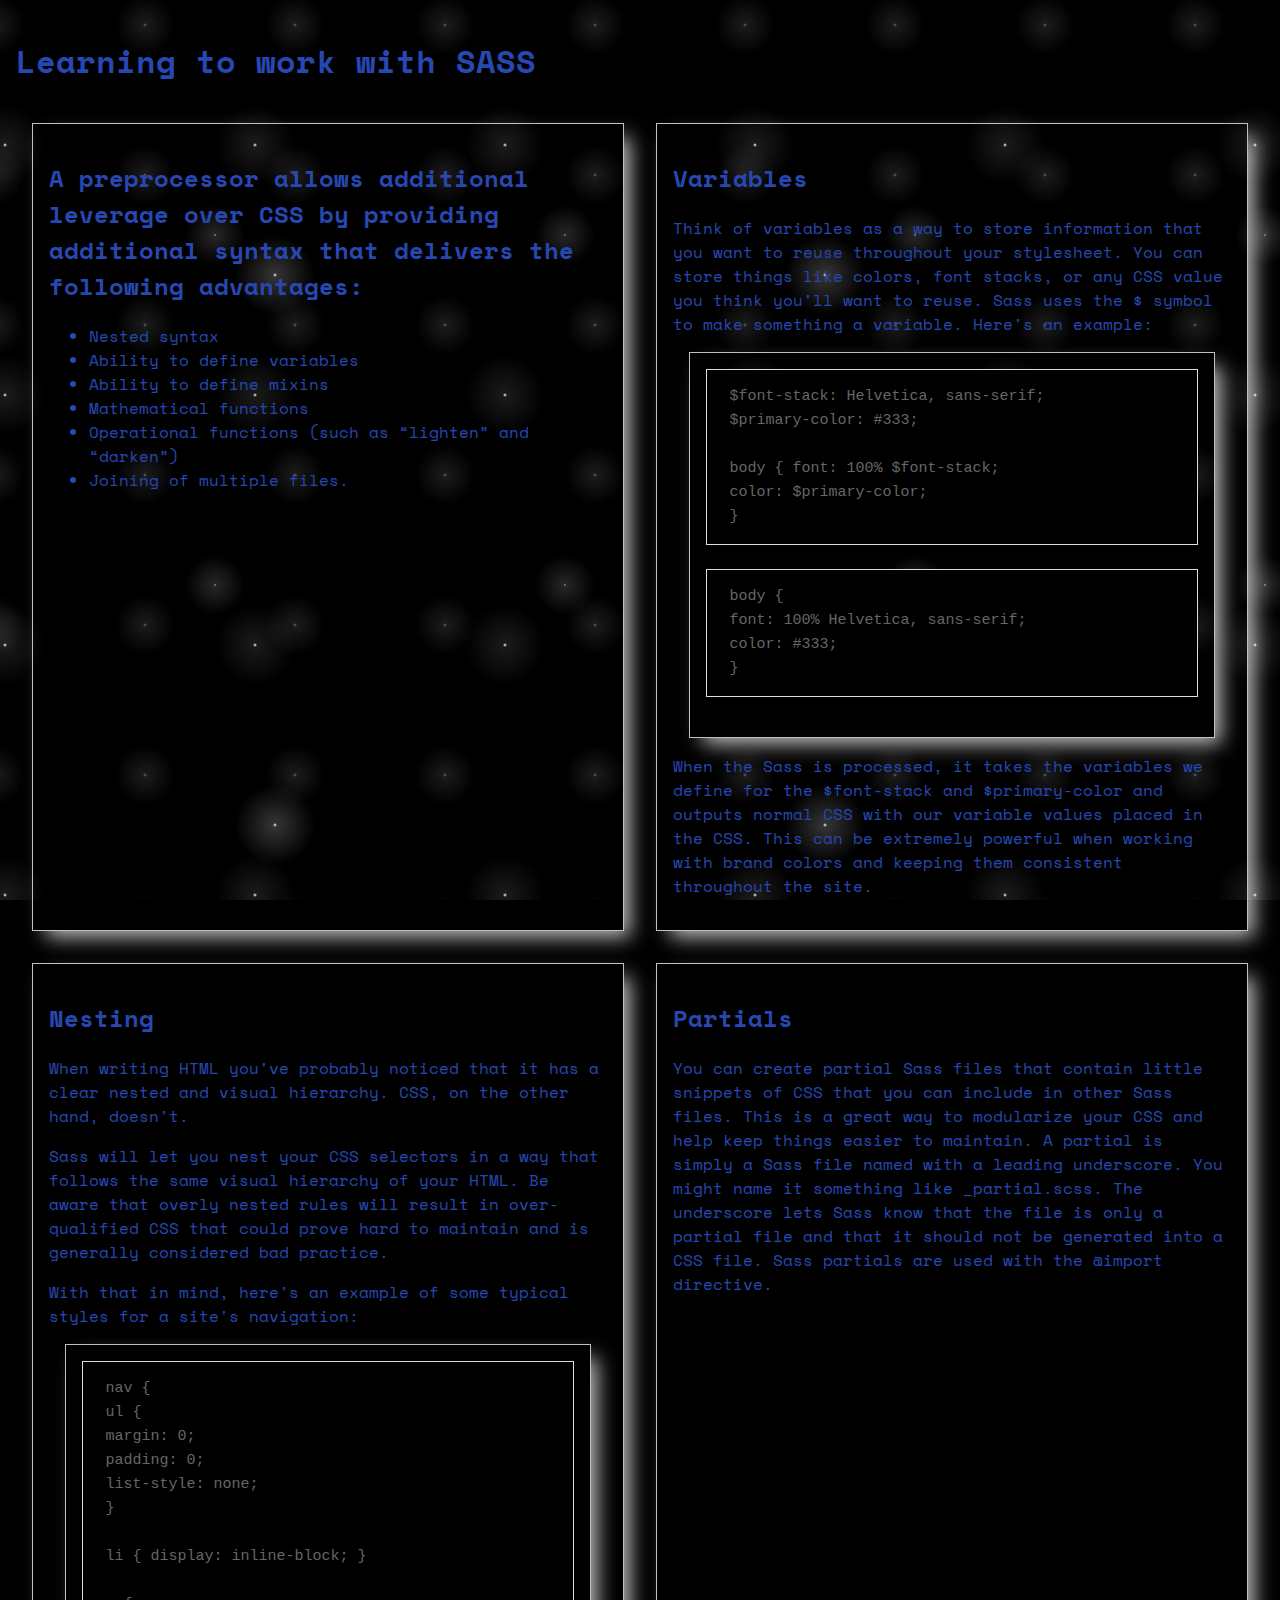
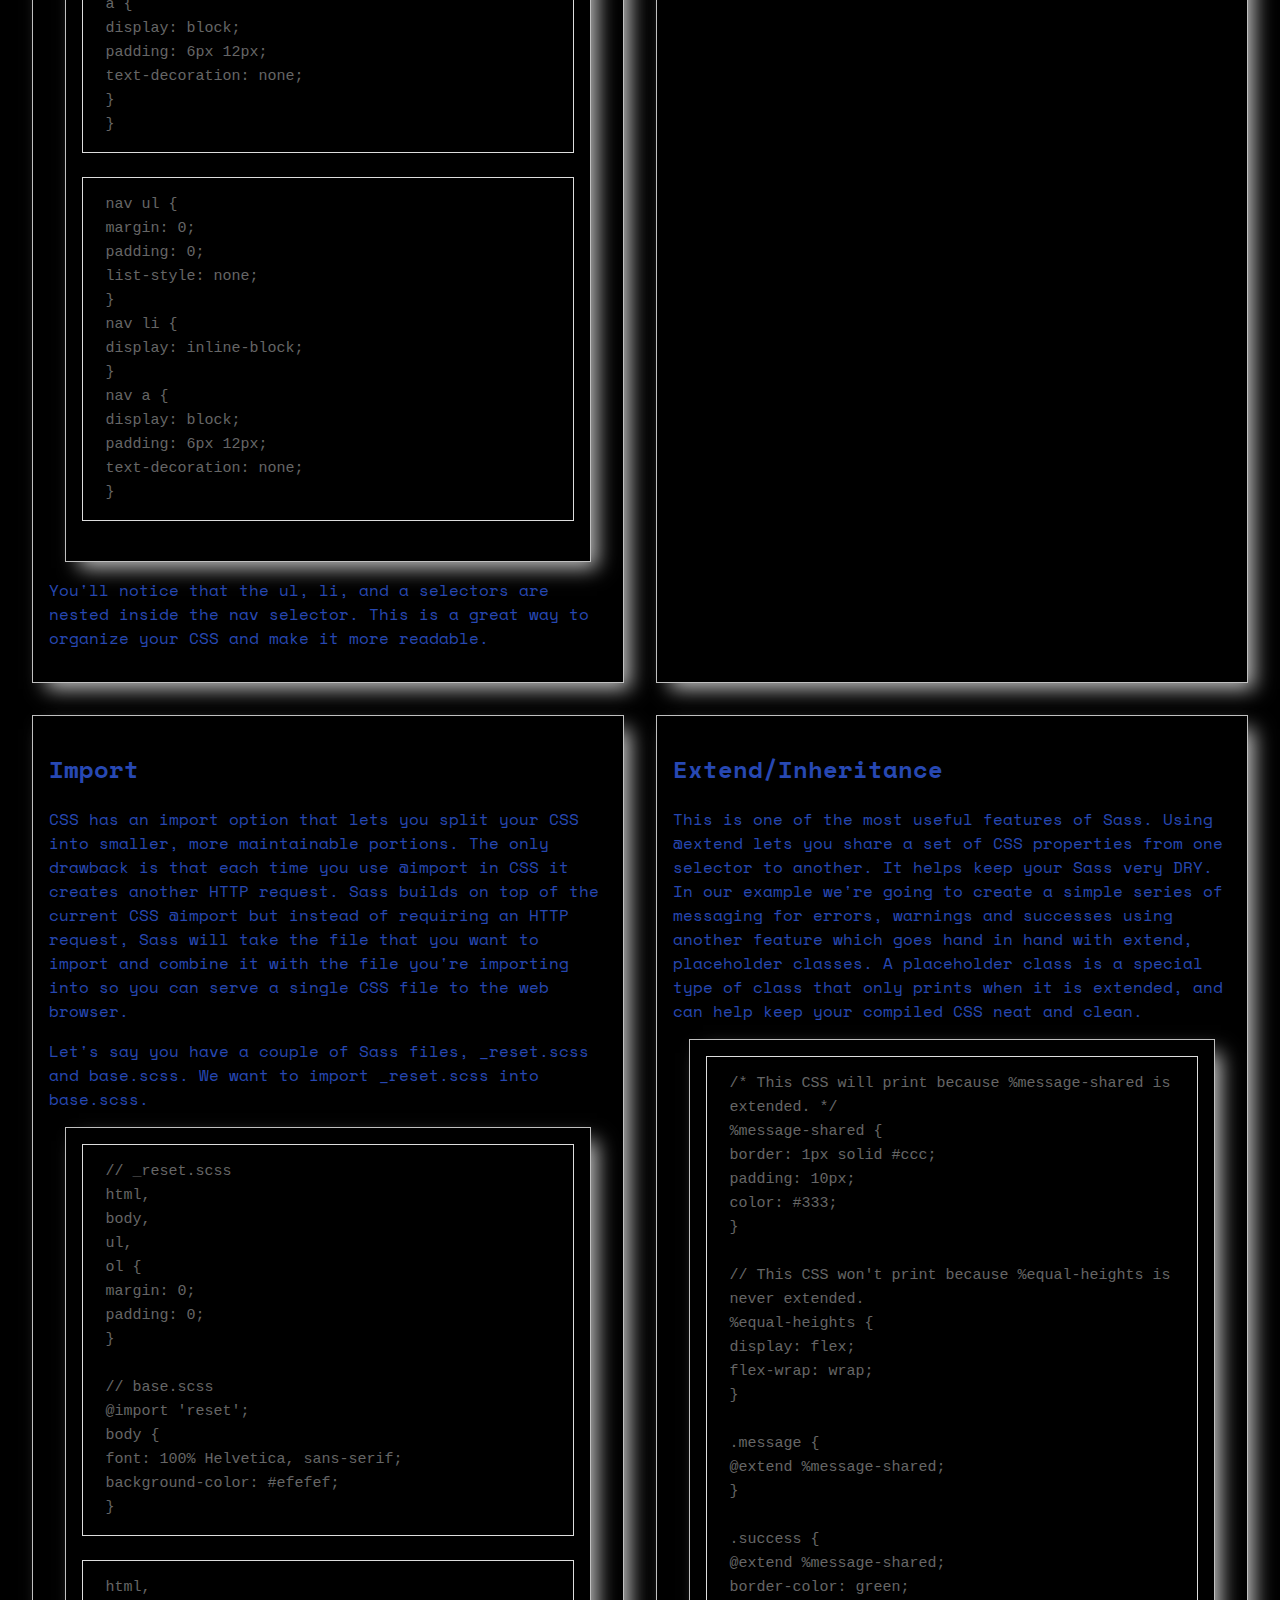
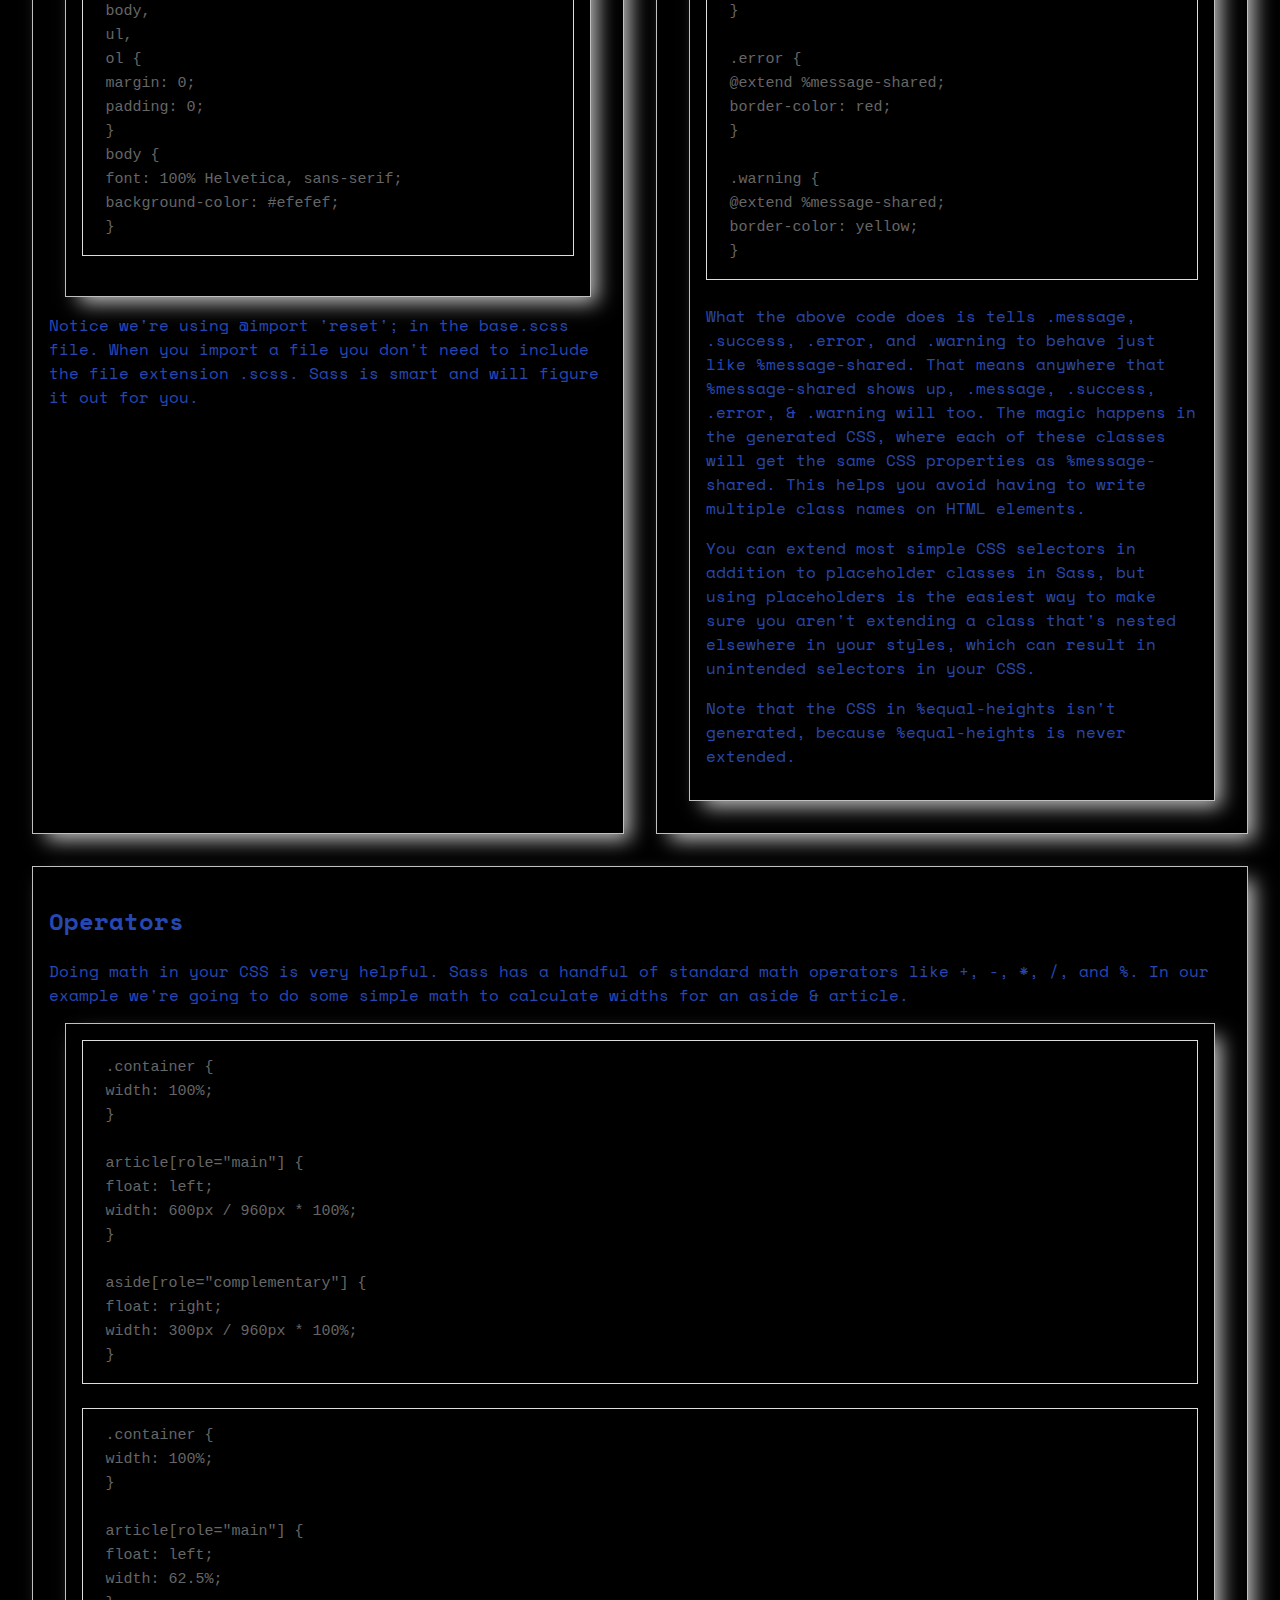
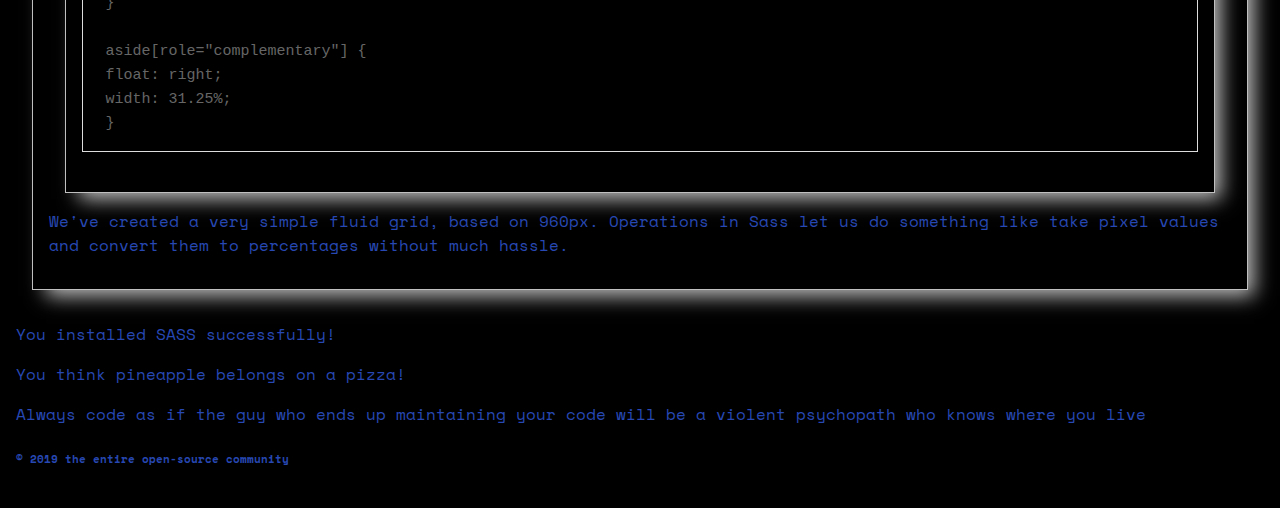
<file: index.html>
<!doctype html>
<html lang="en">
<head>
    <meta charset="UTF-8">
    <meta name="viewport"
          content="width=device-width, user-scalable=no, initial-scale=1.0, maximum-scale=1.0, minimum-scale=1.0">
    <meta http-equiv="X-UA-Compatible" content="ie=edge">
    <title>Learning to work with SASS</title>

    <link href="https://fonts.googleapis.com/css?family=Space+Mono&display=swap" rel="stylesheet">

    <link href="exoSass.css" type="text/css" rel="stylesheet"/>
</head>
<body>

<header>
    <h1>Learning to work with SASS</h1>
</header>

<article>
    <section id="selling-points">
        <h2>A preprocessor allows additional leverage over CSS by providing additional syntax that delivers the
            following advantages:</h2>

        <ul>
            <li>Nested syntax</li>
            <li>Ability to define variables</li>
            <li>Ability to define mixins</li>
            <li>Mathematical functions</li>
            <li>Operational functions (such as “lighten” and “darken”)</li>
            <li>Joining of multiple files.</li>
        </ul>
    </section>


    <section>
        <h2>Variables</h2>
        <p>Think of variables as a way to store information that you want to reuse throughout your stylesheet. You can
            store things like colors, font stacks, or any CSS value you think you'll want to reuse. Sass uses the $
            symbol to make something a variable. Here's an example:</p>

        <section>
            <code class="before">
                $font-stack: Helvetica, sans-serif;<br/>
                $primary-color: #333;<br/>
                <br/>
                body {
                font: 100% $font-stack;<br/>
                color: $primary-color;<br/>
                }
            </code>
            <code class="after">
                body {<br/>
                font: 100% Helvetica, sans-serif;<br/>
                color: #333;<br/>
                }
            </code>
        </section>

        <p>When the Sass is processed, it takes the variables we define for the $font-stack and $primary-color and
            outputs normal CSS with our variable values placed in the CSS. This can be extremely powerful when working
            with brand colors and keeping them consistent throughout the site.</p>
    </section>

    <section>
        <h2>Nesting</h2>
        <p>When writing HTML you've probably noticed that it has a clear nested and visual hierarchy. CSS, on the other
            hand, doesn't.</p>

        <p>Sass will let you nest your CSS selectors in a way that follows the same visual hierarchy of your HTML. Be
            aware that overly nested rules will result in over-qualified CSS that could prove hard to maintain and is
            generally considered bad practice.</p>

        <p>With that in mind, here's an example of some typical styles for a site's navigation:</p>

        <section>
            <code class="before">
                nav {<br/>
                ul {<br/>
                margin: 0;<br/>
                padding: 0;<br/>
                list-style: none;<br/>
                }<br/>
                <br/>
                li { display: inline-block; }<br/>
                <br/>
                a {<br/>
                display: block;<br/>
                padding: 6px 12px;<br/>
                text-decoration: none;<br/>
                }<br/>
                }
            </code>
            <code class="after">
                nav ul {<br/>
                margin: 0;<br/>
                padding: 0;<br/>
                list-style: none;<br/>
                }<br/>
                nav li {<br/>
                display: inline-block;<br/>
                }<br/>
                nav a {<br/>
                display: block;<br/>
                padding: 6px 12px;<br/>
                text-decoration: none;<br/>
                }

            </code>
        </section>

        <p>You'll notice that the ul, li, and a selectors are nested inside the nav selector. This is a great way to
            organize your CSS and make it more readable.</p>
    </section>
    <section>
        <h2>Partials</h2>
        <p>You can create partial Sass files that contain little snippets of CSS that you can include in other Sass
            files. This is a great way to modularize your CSS and help keep things easier to maintain. A partial is
            simply a Sass file named with a leading underscore. You might name it something like _partial.scss. The
            underscore lets Sass know that the file is only a partial file and that it should not be generated into a
            CSS file. Sass partials are used with the @import directive.</p>
    </section>
    <section>
        <h2>Import</h2>
        <p>CSS has an import option that lets you split your CSS into smaller, more maintainable portions. The only
            drawback is that each time you use @import in CSS it creates another HTTP request. Sass builds on top of the
            current CSS @import but instead of requiring an HTTP request, Sass will take the file that you want to
            import and combine it with the file you're importing into so you can serve a single CSS file to the web
            browser.</p>

        <p>Let's say you have a couple of Sass files, _reset.scss and base.scss. We want to import _reset.scss into
            base.scss.</p>

        <section>
            <code class="before">
                // _reset.scss<br/>
                html,<br/>
                body,<br/>
                ul,<br/>
                ol {<br/>
                margin: 0;<br/>
                padding: 0;<br/>
                }<br/>
                <br/>
                // base.scss<br/>
                @import 'reset';<br/>
                body {<br/>
                font: 100% Helvetica, sans-serif;<br/>
                background-color: #efefef;<br/>
                }

            </code>
            <code class="after">
                html,<br/>
                body,<br/>
                ul,<br/>
                ol {<br/>
                margin: 0;<br/>
                padding: 0;<br/>
                }<br/>
                body {<br/>
                font: 100% Helvetica, sans-serif;<br/>
                background-color: #efefef;<br/>
                }
            </code>
        </section>

        <p>Notice we're using @import 'reset'; in the base.scss file. When you import a file you don't need to include
            the file extension .scss. Sass is smart and will figure it out for you.</p>
    </section>
    <section>
        <h2>Extend/Inheritance</h2>
        <p>This is one of the most useful features of Sass. Using @extend lets you share a set of CSS properties from
            one selector to another. It helps keep your Sass very DRY. In our example we're going to create a simple
            series of messaging for errors, warnings and successes using another feature which goes hand in hand with
            extend, placeholder classes. A placeholder class is a special type of class that only prints when it is
            extended, and can help keep your compiled CSS neat and clean.</p>
        <section>
            <code>/* This CSS will print because %message-shared is extended. */<br/>
                %message-shared {<br/>
                border: 1px solid #ccc;<br/>
                padding: 10px;<br/>
                color: #333;<br/>
                }<br/>
                <br/>
                // This CSS won't print because %equal-heights is never extended.<br/>
                %equal-heights {<br/>
                display: flex;<br/>
                flex-wrap: wrap;<br/>
                }<br/>
                <br/>
                .message {<br/>
                @extend %message-shared;<br/>
                }<br/>
                <br/>
                .success {<br/>
                @extend %message-shared;<br/>
                border-color: green;<br/>
                }<br/>
                <br/>
                .error {<br/>
                @extend %message-shared;<br/>
                border-color: red;<br/>
                }<br/>
                <br/>
                .warning {<br/>
                @extend %message-shared;<br/>
                border-color: yellow;<br/>
                }
            </code>

            <p>What the above code does is tells .message, .success, .error, and .warning to behave just like
                %message-shared. That means anywhere that %message-shared shows up, .message, .success, .error, &
                .warning will too. The magic happens in the generated CSS, where each of these classes will get the same
                CSS properties as %message-shared. This helps you avoid having to write multiple class names on HTML
                elements.</p>

            <p>You can extend most simple CSS selectors in addition to placeholder classes in Sass, but using
                placeholders is the easiest way to make sure you aren't extending a class that's nested elsewhere in
                your styles, which can result in unintended selectors in your CSS.</p>
            <p>
                Note that the CSS in %equal-heights isn't generated, because %equal-heights is never extended.</p>
        </section>
    </section>
    <section>
        <h2>Operators</h2>
        <p>Doing math in your CSS is very helpful. Sass has a handful of standard math operators like +, -, *, /, and %.
            In our example we're going to do some simple math to calculate widths for an aside & article.</p>

        <section>
            <code class="before">
                .container {<br/>
                width: 100%;<br/>
                }<br/>
                <br/>
                article[role="main"] {<br/>
                float: left;<br/>
                width: 600px / 960px * 100%;<br/>
                }<br/>
                <br/>
                aside[role="complementary"] {<br/>
                float: right;<br/>
                width: 300px / 960px * 100%;<br/>
                }

            </code>
            <code class="after">
                .container {<br/>
                width: 100%;<br/>
                }<br/>
                <br/>
                article[role="main"] {<br/>
                float: left;<br/>
                width: 62.5%;<br/>
                }<br/>
                <br/>
                aside[role="complementary"] {<br/>
                float: right;<br/>
                width: 31.25%;<br/>
                }

            </code>
        </section>

        <p>We've created a very simple fluid grid, based on 960px. Operations in Sass let us do something like take
            pixel values and convert them to percentages without much hassle.</p>
    </section>
</article>

<p class="success">
    You installed SASS successfully!
</p>
<p class="error">
    You think pineapple belongs on a pizza!
</p>
<p class="warning">
    Always code as if the guy who ends up maintaining your code will be a violent psychopath who knows where you
    live
</p>

<footer>
    <h6>&copy; 2019 the entire open-source community</h6>
</footer>

</body>
</html>
</file>
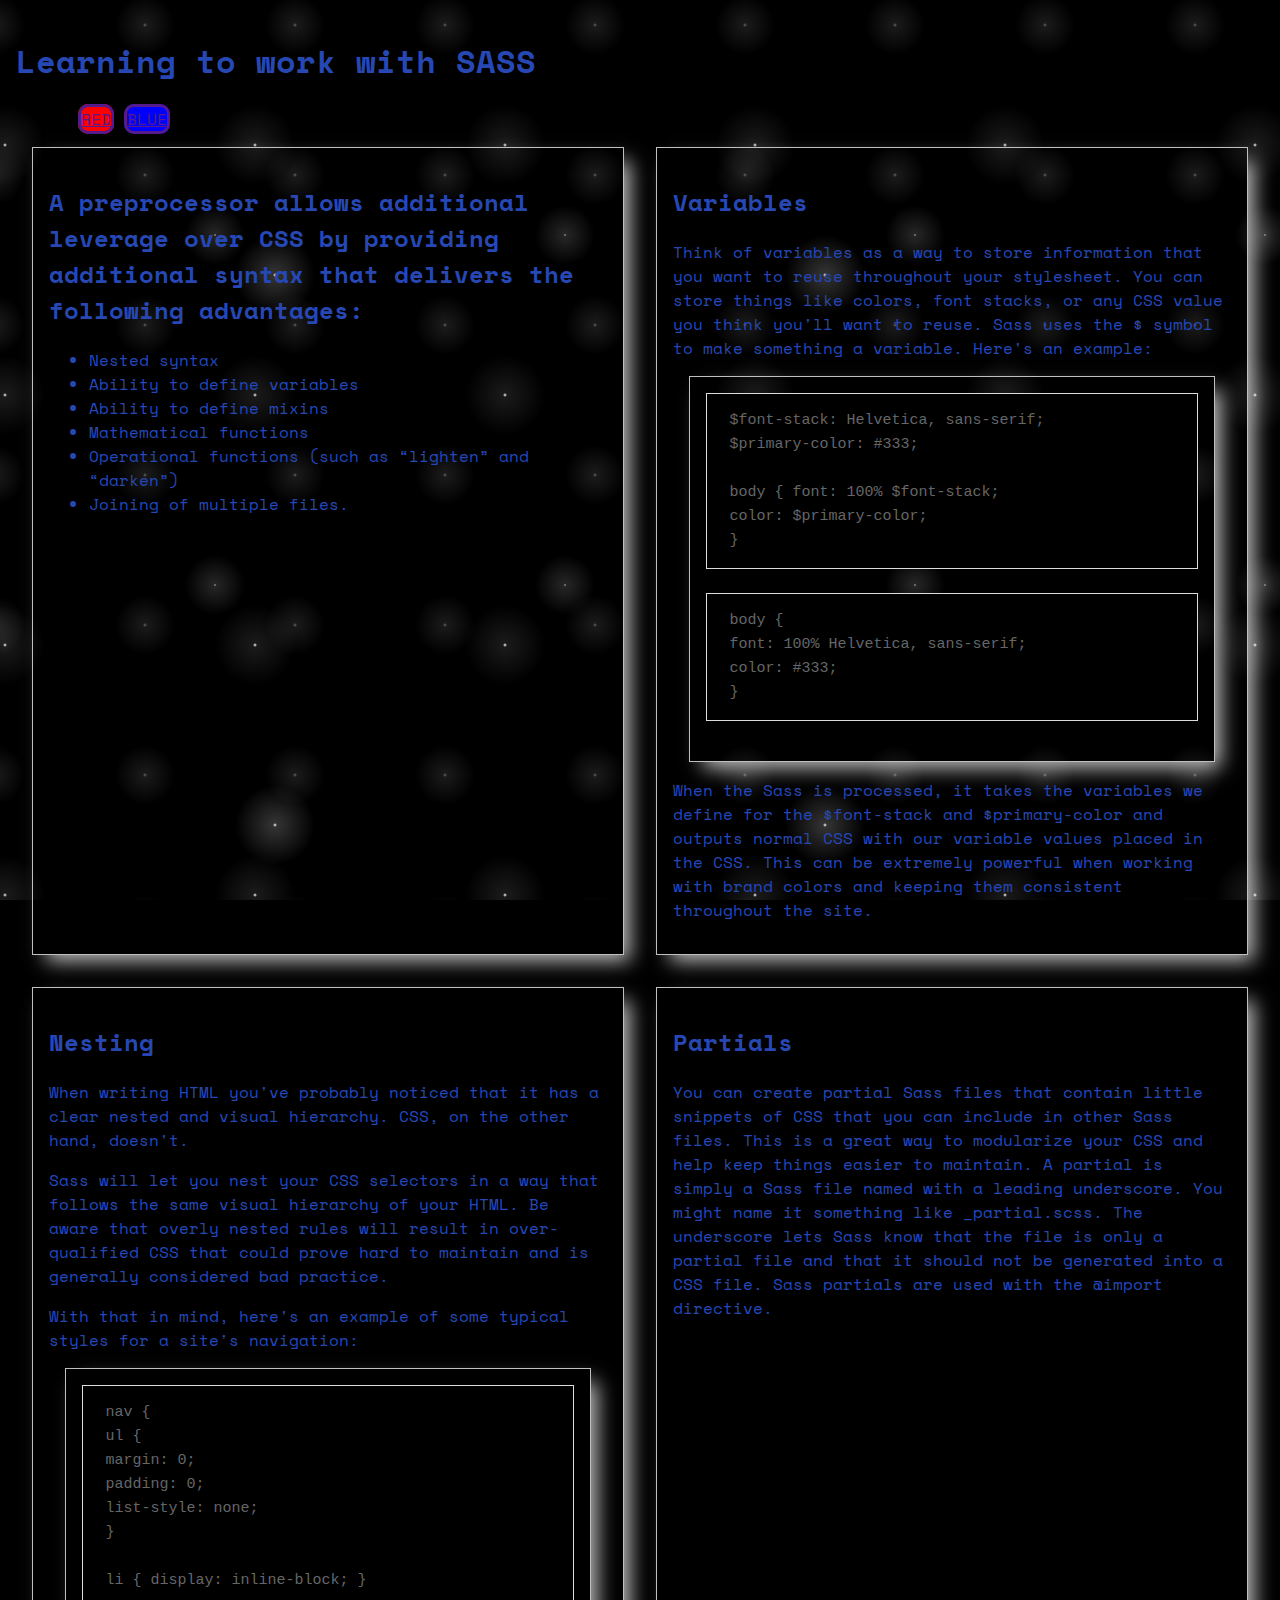
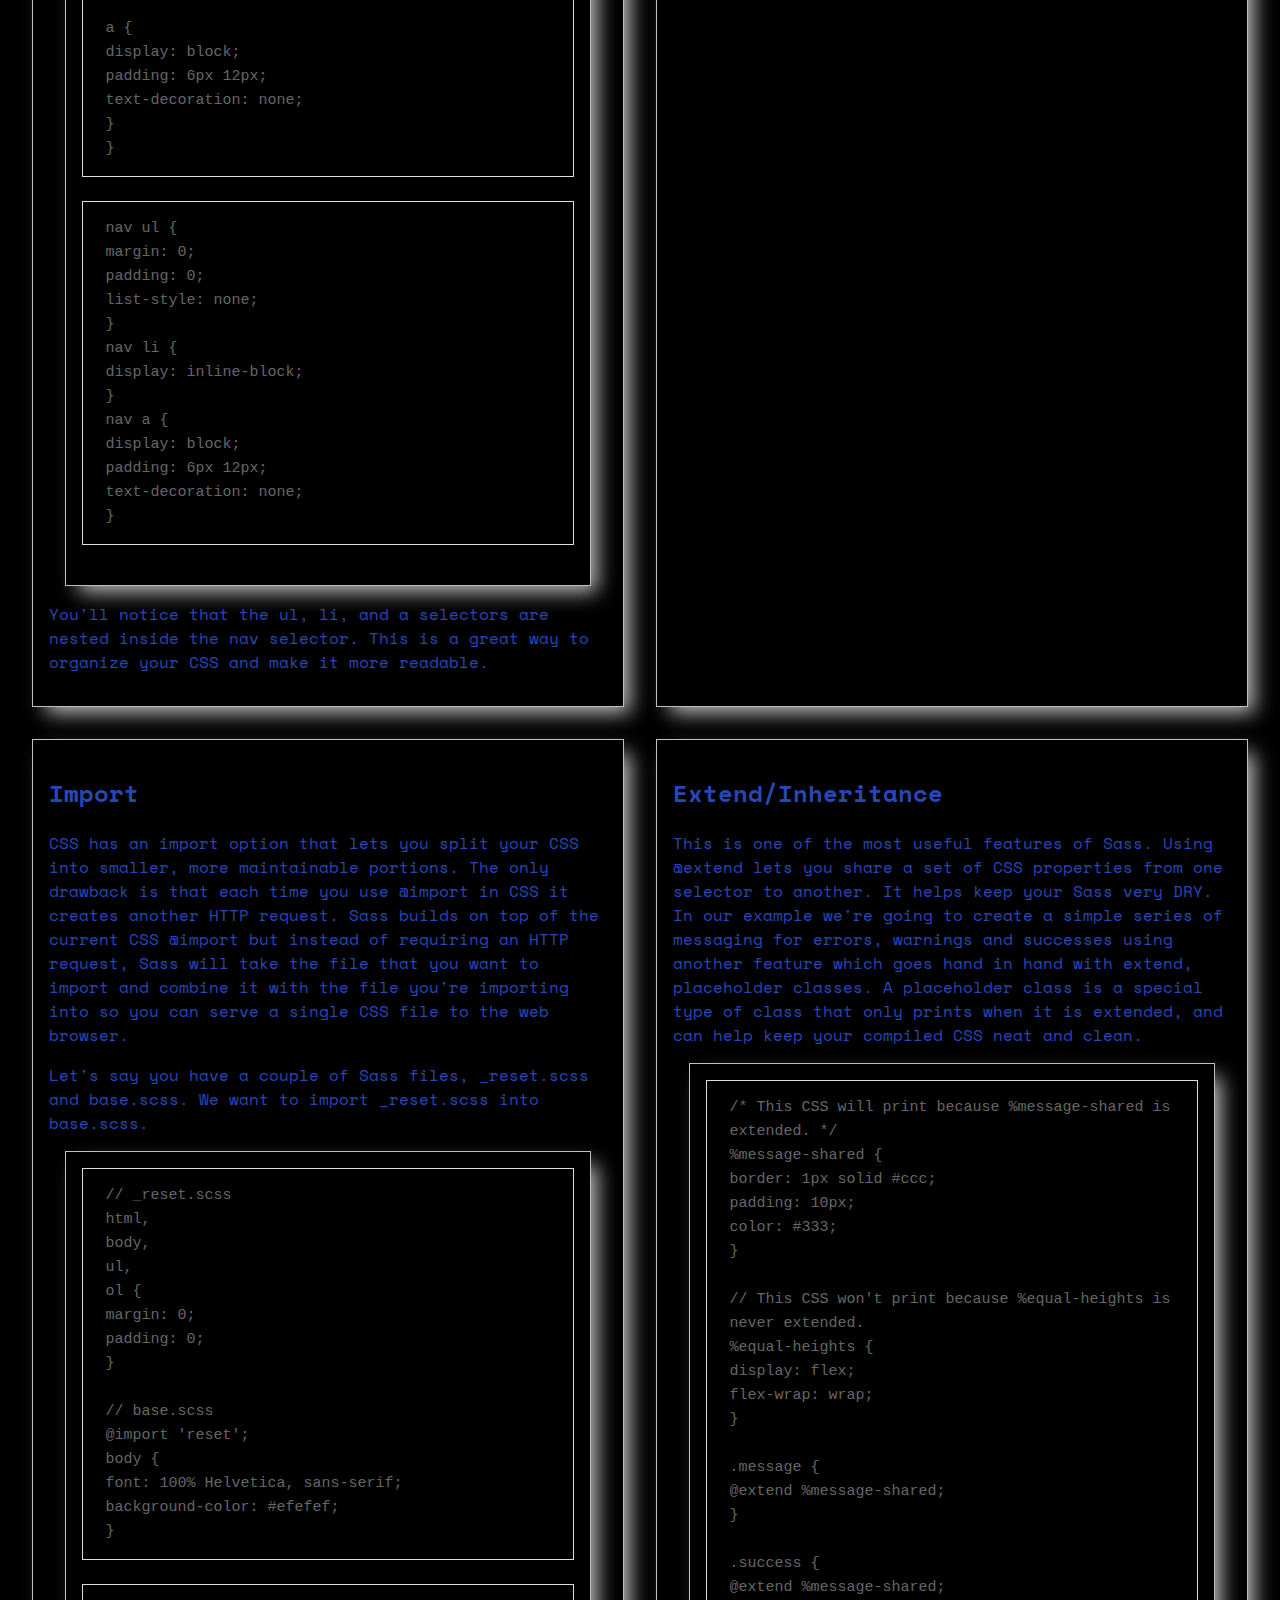
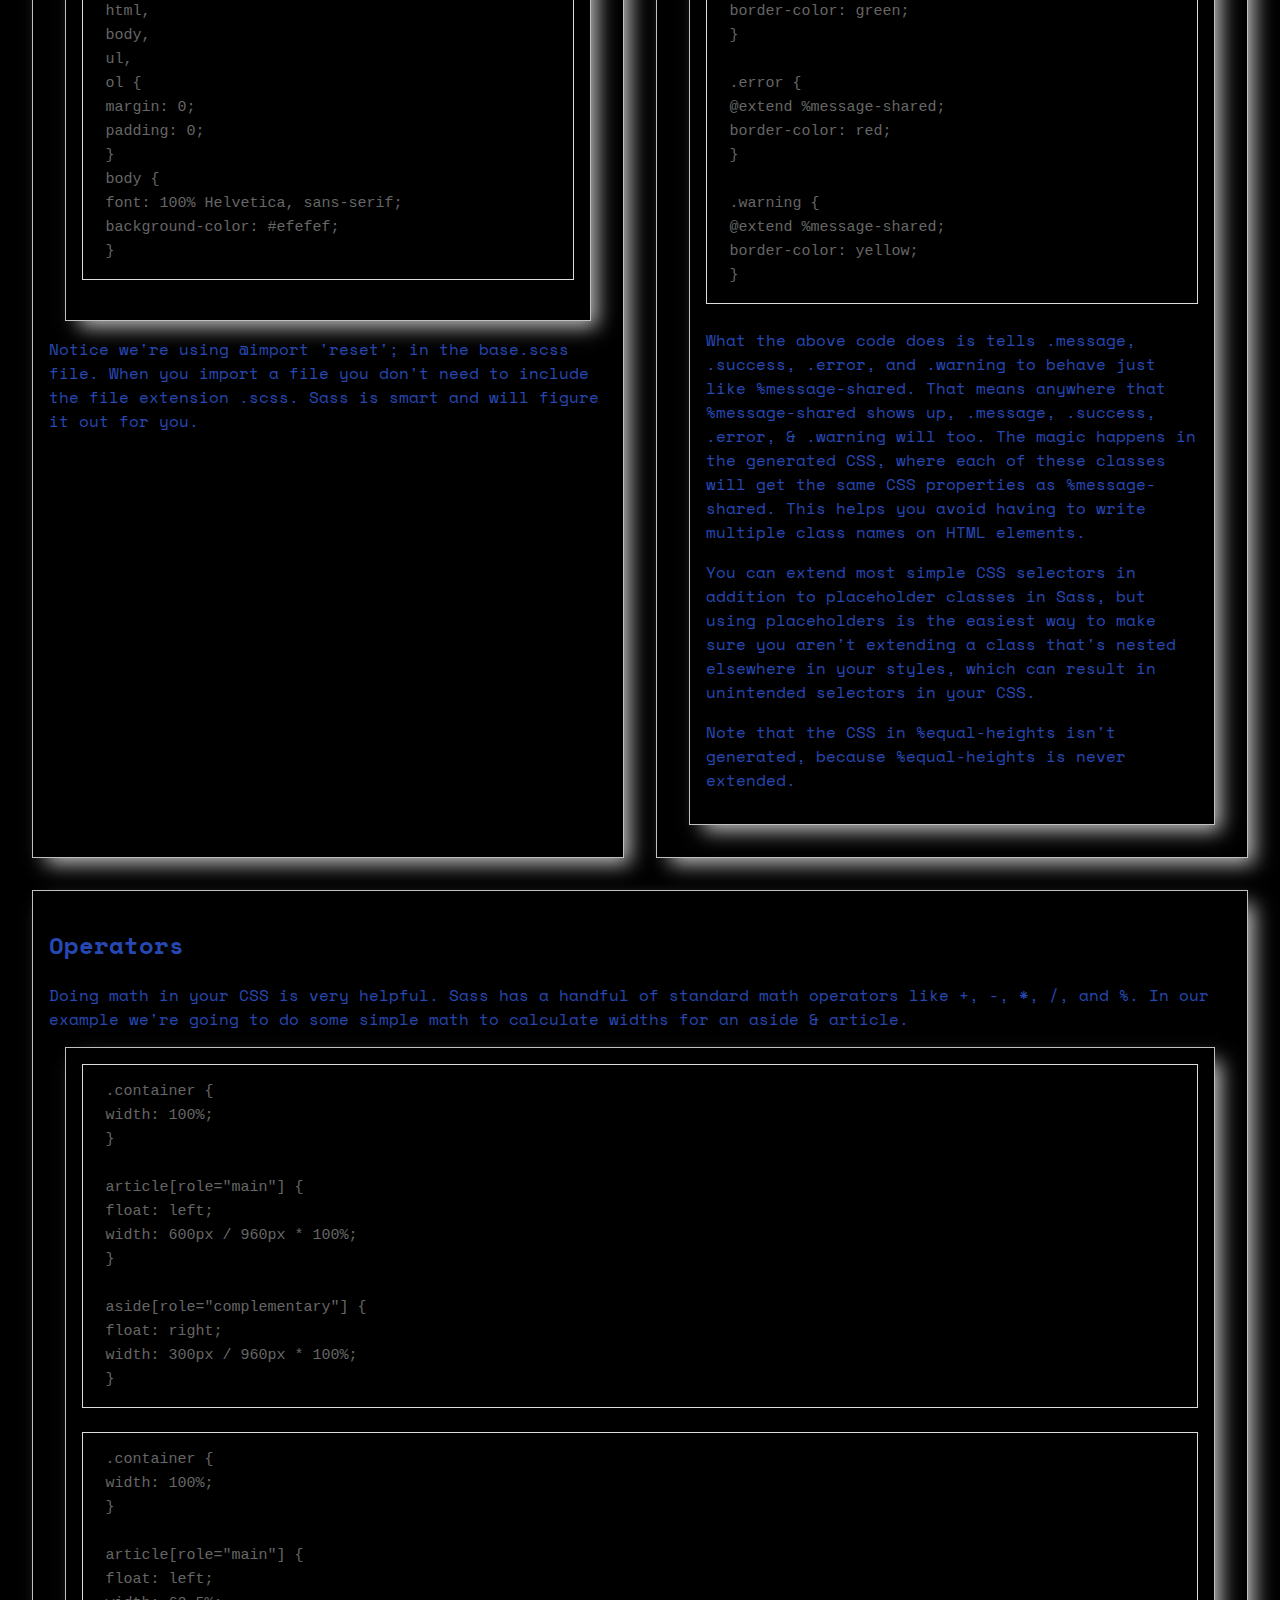
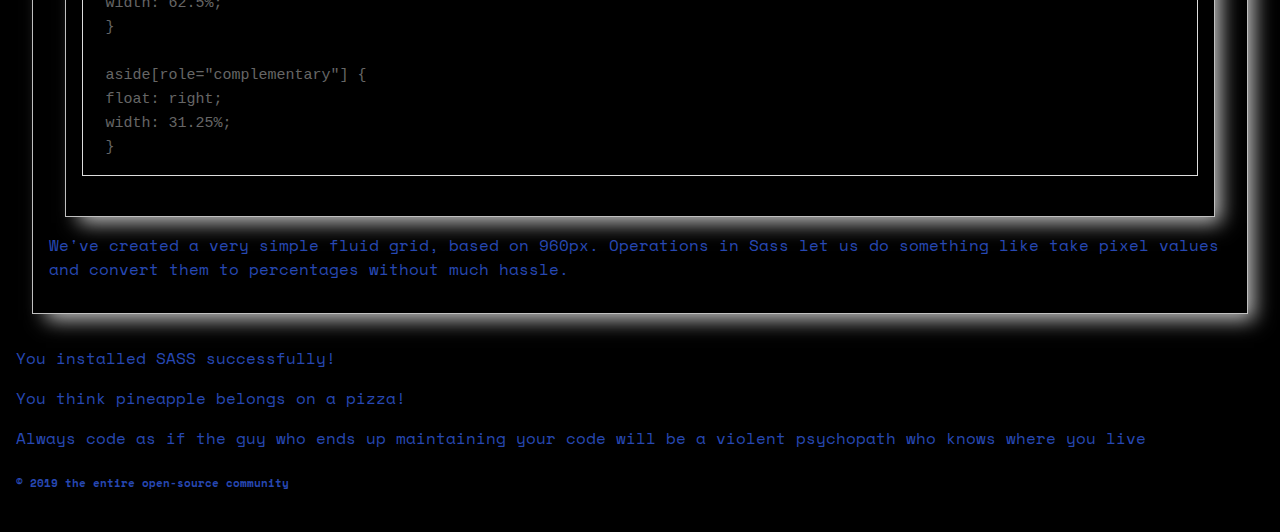
<file: index1.html>
<!doctype html>
<html lang="en">
<head>
    <meta charset="UTF-8">
    <meta name="viewport"
          content="width=device-width, user-scalable=no, initial-scale=1.0, maximum-scale=1.0, minimum-scale=1.0">
    <meta http-equiv="X-UA-Compatible" content="ie=edge">
    <title>Learning to work with SASS</title>

    <link href="https://fonts.googleapis.com/css?family=Space+Mono&display=swap" rel="stylesheet">

    <link href="exoSass.css" type="text/css" rel="stylesheet"/>
</head>
<body>

<header>
    <h1>Learning to work with SASS</h1>
</header>

    <section class="linksBlueAndRed">
        <a class="linksRed" href="">RED</a>
        <a class="linksBlue" href="">BLUE</a>
    </section>


<article>
    <section id="selling-points">
        <h2>A preprocessor allows additional leverage over CSS by providing additional syntax that delivers the
            following advantages:</h2>

        <ul>
            <li>Nested syntax</li>
            <li>Ability to define variables</li>
            <li>Ability to define mixins</li>
            <li>Mathematical functions</li>
            <li>Operational functions (such as “lighten” and “darken”)</li>
            <li>Joining of multiple files.</li>
        </ul>
    </section>


    <section>
        <h2>Variables</h2>
        <p>Think of variables as a way to store information that you want to reuse throughout your stylesheet. You can
            store things like colors, font stacks, or any CSS value you think you'll want to reuse. Sass uses the $
            symbol to make something a variable. Here's an example:</p>

        <section>
            <code class="before">
                $font-stack: Helvetica, sans-serif;<br/>
                $primary-color: #333;<br/>
                <br/>
                body {
                font: 100% $font-stack;<br/>
                color: $primary-color;<br/>
                }
            </code>
            <code class="after">
                body {<br/>
                font: 100% Helvetica, sans-serif;<br/>
                color: #333;<br/>
                }
            </code>
        </section>

        <p>When the Sass is processed, it takes the variables we define for the $font-stack and $primary-color and
            outputs normal CSS with our variable values placed in the CSS. This can be extremely powerful when working
            with brand colors and keeping them consistent throughout the site.</p>
    </section>

    <section>
        <h2>Nesting</h2>
        <p>When writing HTML you've probably noticed that it has a clear nested and visual hierarchy. CSS, on the other
            hand, doesn't.</p>

        <p>Sass will let you nest your CSS selectors in a way that follows the same visual hierarchy of your HTML. Be
            aware that overly nested rules will result in over-qualified CSS that could prove hard to maintain and is
            generally considered bad practice.</p>

        <p>With that in mind, here's an example of some typical styles for a site's navigation:</p>

        <section>
            <code class="before">
                nav {<br/>
                ul {<br/>
                margin: 0;<br/>
                padding: 0;<br/>
                list-style: none;<br/>
                }<br/>
                <br/>
                li { display: inline-block; }<br/>
                <br/>
                a {<br/>
                display: block;<br/>
                padding: 6px 12px;<br/>
                text-decoration: none;<br/>
                }<br/>
                }
            </code>
            <code class="after">
                nav ul {<br/>
                margin: 0;<br/>
                padding: 0;<br/>
                list-style: none;<br/>
                }<br/>
                nav li {<br/>
                display: inline-block;<br/>
                }<br/>
                nav a {<br/>
                display: block;<br/>
                padding: 6px 12px;<br/>
                text-decoration: none;<br/>
                }

            </code>
        </section>

        <p>You'll notice that the ul, li, and a selectors are nested inside the nav selector. This is a great way to
            organize your CSS and make it more readable.</p>
    </section>
    <section>
        <h2>Partials</h2>
        <p>You can create partial Sass files that contain little snippets of CSS that you can include in other Sass
            files. This is a great way to modularize your CSS and help keep things easier to maintain. A partial is
            simply a Sass file named with a leading underscore. You might name it something like _partial.scss. The
            underscore lets Sass know that the file is only a partial file and that it should not be generated into a
            CSS file. Sass partials are used with the @import directive.</p>
    </section>
    <section>
        <h2>Import</h2>
        <p>CSS has an import option that lets you split your CSS into smaller, more maintainable portions. The only
            drawback is that each time you use @import in CSS it creates another HTTP request. Sass builds on top of the
            current CSS @import but instead of requiring an HTTP request, Sass will take the file that you want to
            import and combine it with the file you're importing into so you can serve a single CSS file to the web
            browser.</p>

        <p>Let's say you have a couple of Sass files, _reset.scss and base.scss. We want to import _reset.scss into
            base.scss.</p>

        <section>
            <code class="before">
                // _reset.scss<br/>
                html,<br/>
                body,<br/>
                ul,<br/>
                ol {<br/>
                margin: 0;<br/>
                padding: 0;<br/>
                }<br/>
                <br/>
                // base.scss<br/>
                @import 'reset';<br/>
                body {<br/>
                font: 100% Helvetica, sans-serif;<br/>
                background-color: #efefef;<br/>
                }

            </code>
            <code class="after">
                html,<br/>
                body,<br/>
                ul,<br/>
                ol {<br/>
                margin: 0;<br/>
                padding: 0;<br/>
                }<br/>
                body {<br/>
                font: 100% Helvetica, sans-serif;<br/>
                background-color: #efefef;<br/>
                }
            </code>
        </section>

        <p>Notice we're using @import 'reset'; in the base.scss file. When you import a file you don't need to include
            the file extension .scss. Sass is smart and will figure it out for you.</p>
    </section>
    <section>
        <h2>Extend/Inheritance</h2>
        <p>This is one of the most useful features of Sass. Using @extend lets you share a set of CSS properties from
            one selector to another. It helps keep your Sass very DRY. In our example we're going to create a simple
            series of messaging for errors, warnings and successes using another feature which goes hand in hand with
            extend, placeholder classes. A placeholder class is a special type of class that only prints when it is
            extended, and can help keep your compiled CSS neat and clean.</p>
        <section>
            <code>/* This CSS will print because %message-shared is extended. */<br/>
                %message-shared {<br/>
                border: 1px solid #ccc;<br/>
                padding: 10px;<br/>
                color: #333;<br/>
                }<br/>
                <br/>
                // This CSS won't print because %equal-heights is never extended.<br/>
                %equal-heights {<br/>
                display: flex;<br/>
                flex-wrap: wrap;<br/>
                }<br/>
                <br/>
                .message {<br/>
                @extend %message-shared;<br/>
                }<br/>
                <br/>
                .success {<br/>
                @extend %message-shared;<br/>
                border-color: green;<br/>
                }<br/>
                <br/>
                .error {<br/>
                @extend %message-shared;<br/>
                border-color: red;<br/>
                }<br/>
                <br/>
                .warning {<br/>
                @extend %message-shared;<br/>
                border-color: yellow;<br/>
                }
            </code>

            <p>What the above code does is tells .message, .success, .error, and .warning to behave just like
                %message-shared. That means anywhere that %message-shared shows up, .message, .success, .error, &
                .warning will too. The magic happens in the generated CSS, where each of these classes will get the same
                CSS properties as %message-shared. This helps you avoid having to write multiple class names on HTML
                elements.</p>

            <p>You can extend most simple CSS selectors in addition to placeholder classes in Sass, but using
                placeholders is the easiest way to make sure you aren't extending a class that's nested elsewhere in
                your styles, which can result in unintended selectors in your CSS.</p>
            <p>
                Note that the CSS in %equal-heights isn't generated, because %equal-heights is never extended.</p>
        </section>
    </section>
    <section>
        <h2>Operators</h2>
        <p>Doing math in your CSS is very helpful. Sass has a handful of standard math operators like +, -, *, /, and %.
            In our example we're going to do some simple math to calculate widths for an aside & article.</p>

        <section>
            <code class="before">
                .container {<br/>
                width: 100%;<br/>
                }<br/>
                <br/>
                article[role="main"] {<br/>
                float: left;<br/>
                width: 600px / 960px * 100%;<br/>
                }<br/>
                <br/>
                aside[role="complementary"] {<br/>
                float: right;<br/>
                width: 300px / 960px * 100%;<br/>
                }

            </code>
            <code class="after">
                .container {<br/>
                width: 100%;<br/>
                }<br/>
                <br/>
                article[role="main"] {<br/>
                float: left;<br/>
                width: 62.5%;<br/>
                }<br/>
                <br/>
                aside[role="complementary"] {<br/>
                float: right;<br/>
                width: 31.25%;<br/>
                }

            </code>
        </section>

        <p>We've created a very simple fluid grid, based on 960px. Operations in Sass let us do something like take
            pixel values and convert them to percentages without much hassle.</p>
    </section>
</article>

<p class="success">
    You installed SASS successfully!
</p>
<p class="error">
    You think pineapple belongs on a pizza!
</p>
<p class="warning">
    Always code as if the guy who ends up maintaining your code will be a violent psychopath who knows where you
    live
</p>

<footer>
    <h6>&copy; 2019 the entire open-source community</h6>
</footer>

</body>
</html>
</file>
<file: exoSass.css>
body {
  font: 100% "Space Mono", monospace;
  color: #2748B3;
  margin: 0px;
  padding: 1em;
  background-color: #000;
  background-image: radial-gradient(#fff, rgba(255, 255, 255, 0.2) 2px, transparent 40px), radial-gradient(#fff, rgba(255, 255, 255, 0.15) 1px, transparent 30px), radial-gradient(#fff, rgba(255, 255, 255, 0.1) 2px, transparent 40px), radial-gradient(rgba(255, 255, 255, 0.4), rgba(255, 255, 255, 0.1) 2px, transparent 30px);
  background-size: 550px 550px, 350px 350px, 250px 250px, 150px 150px;
  background-position: 0 0, 40px 60px, 130px 270px, 70px 100px;
  background-attachment: fixed;
}

article {
  display: flex;
  flex-wrap: wrap;
}
article section {
  -webkit-box-shadow: 10px 10px 19px -4px rgba(255, 255, 255, 0.75);
  -moz-box-shadow: 10px 10px 19px -4px rgba(255, 255, 255, 0.75);
  box-shadow: 10px 10px 19px -4px rgba(255, 255, 255, 0.75);
  flex-grow: 1;
  flex-basis: 45%;
  border: 1px silver solid;
  padding: 16px;
  margin: 16px;
  clear: both;
  overflow: auto;
  box-sizing: border-box;
}
article section #selling-points {
  flex-grow: 2;
  flex-basis: 100%;
}
article code {
  background: #000;
  border: 1px solid #ddd;
  color: #666;
  page-break-inside: avoid;
  font-family: monospace;
  font-size: 15px;
  line-height: 1.6;
  margin-bottom: 1.6em;
  max-width: 100%;
  overflow: auto;
  padding: 1em 1.5em;
  display: block;
  word-wrap: break-word;
}

/*section avec liens*/
.linksBlueAndRed {
  margin-left: 5%;
}
.linksBlueAndRed .linksRed {
  background-color: red;
  border-style: solid;
  border-radius: 10px;
}
.linksBlueAndRed .linksRed body {
  color: red;
}
.linksBlueAndRed .linksBlue {
  background-color: blue;
  border-style: solid;
  border-radius: 10px;
}
.linksBlueAndRed .linksBlue body {
  color: blue;
}

/*# sourceMappingURL=exoSass.css.map */
</file>
